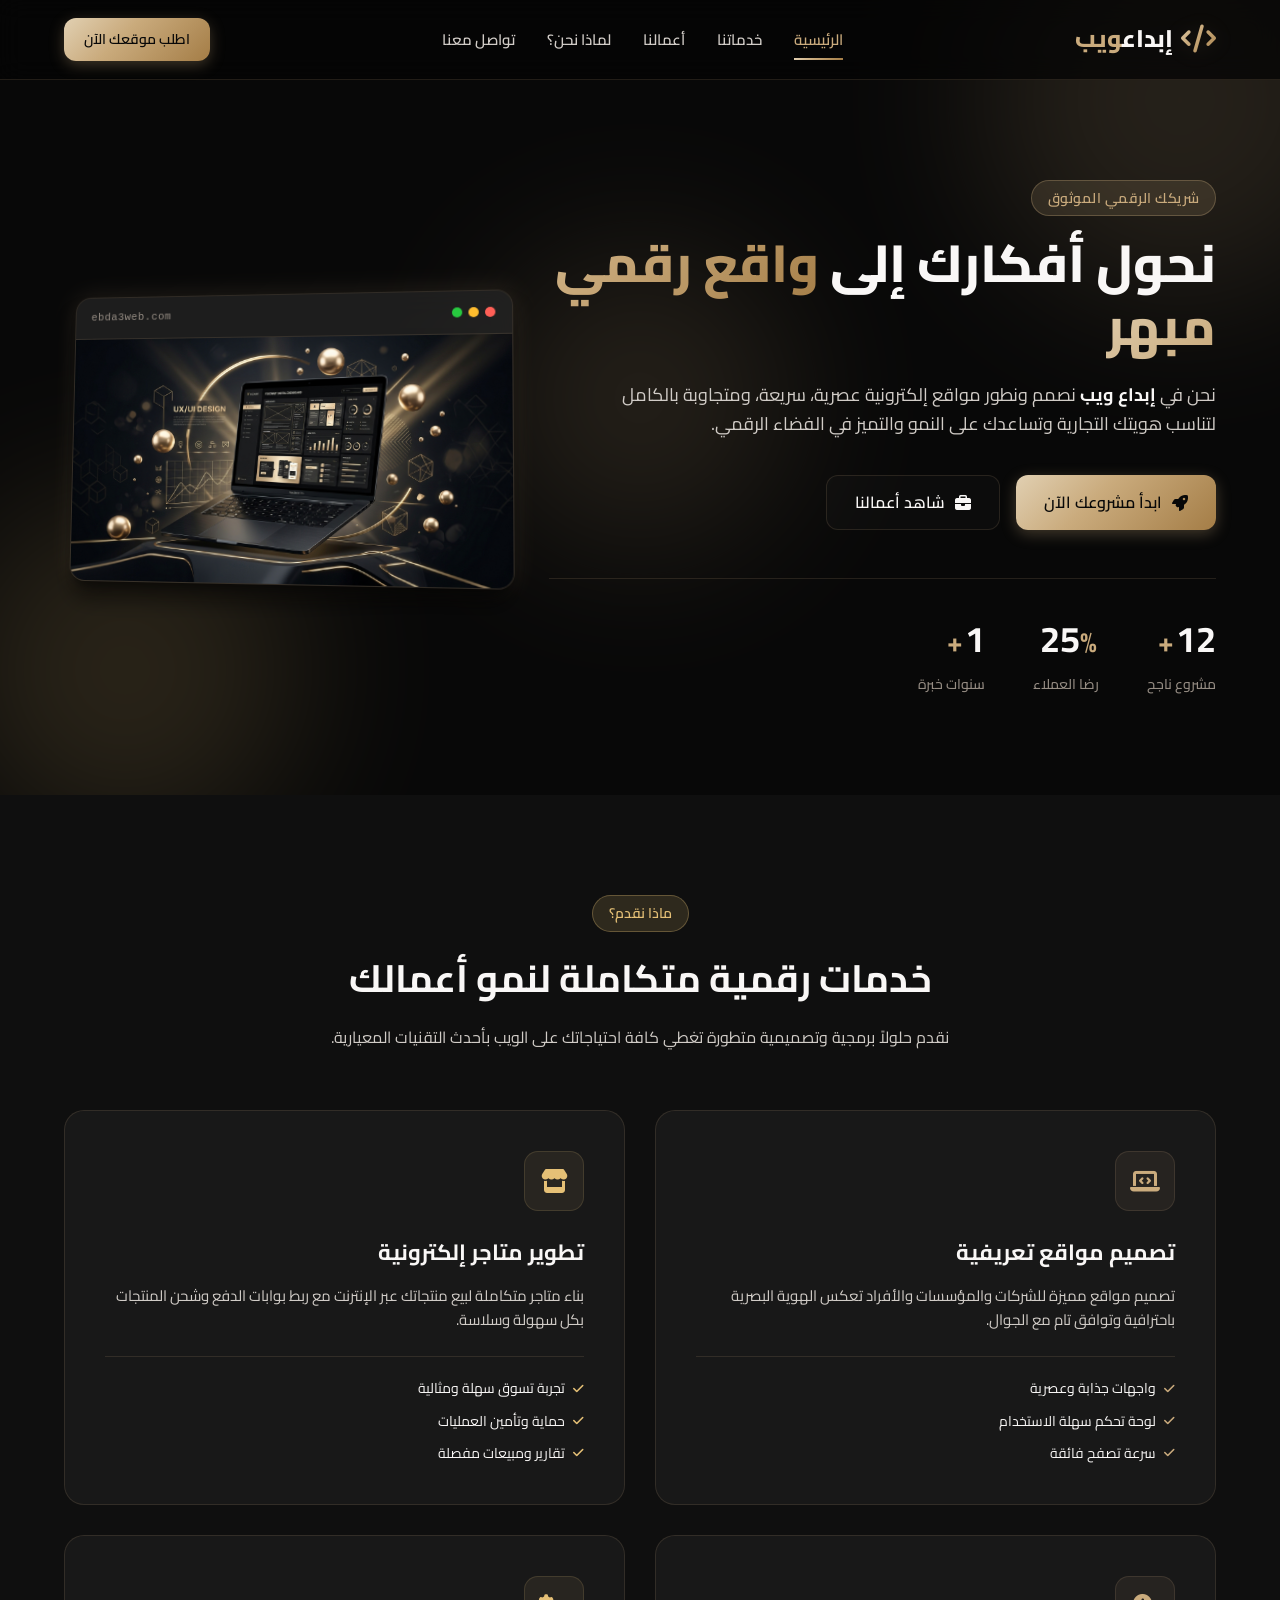
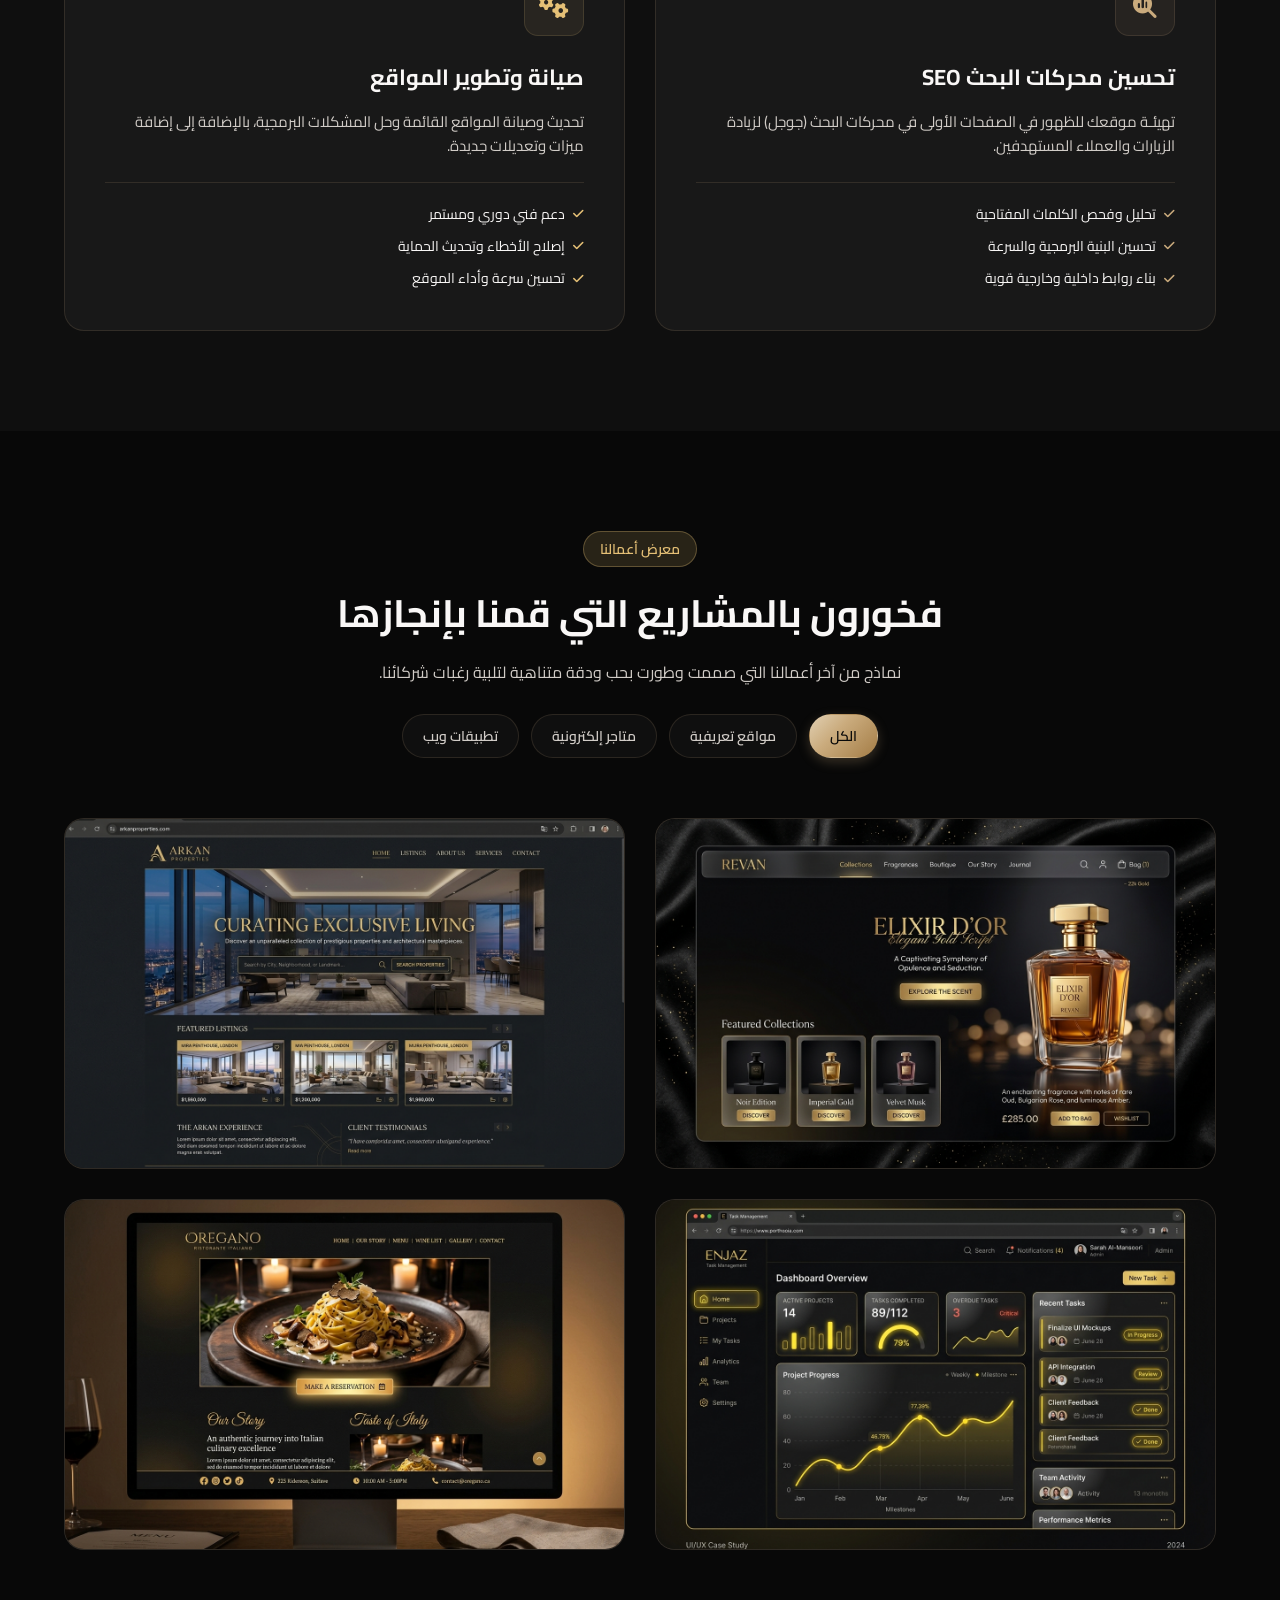
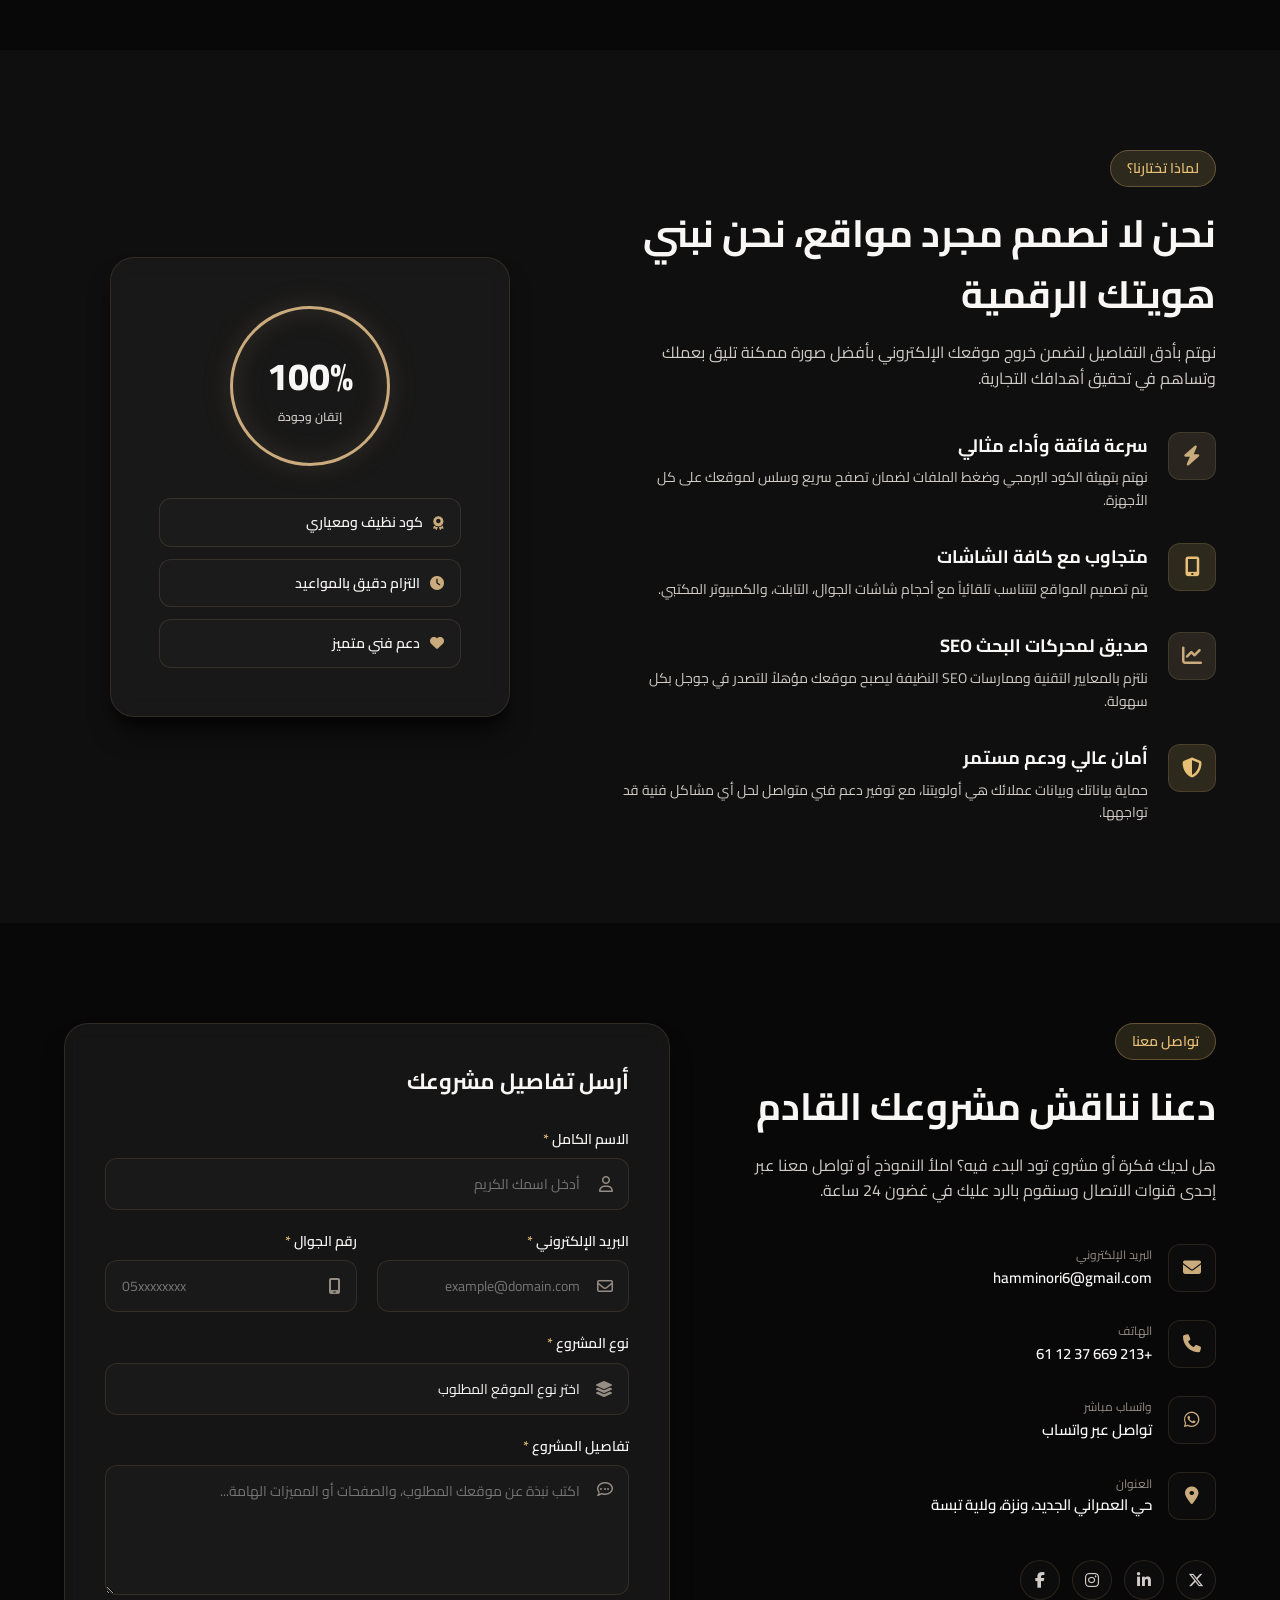
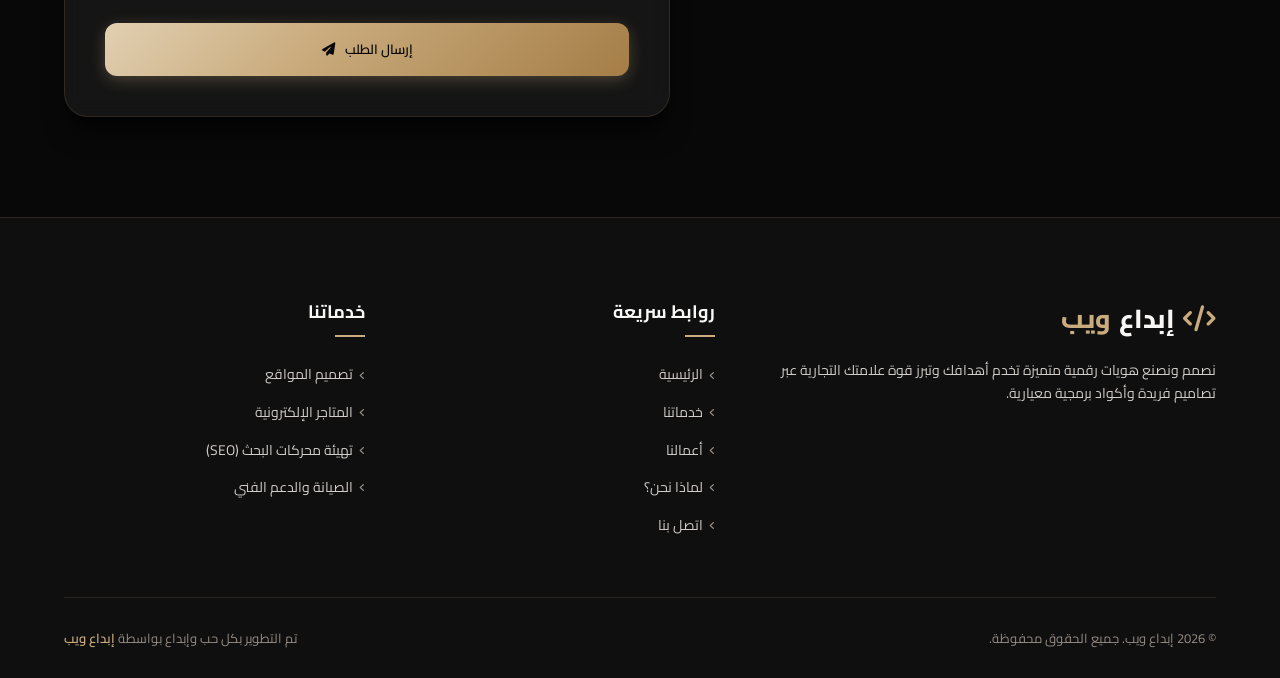
<file: index.html>
<!DOCTYPE html>
<html lang="ar" dir="rtl">
<head>
    <meta charset="UTF-8">
    <meta name="viewport" content="width=device-width, initial-scale=1.0">
    <meta name="description" content="إبداع ويب - وكالة متخصصة في تصميم وتطوير المواقع الإلكترونية الاحترافية، المتاجر الإلكترونية، وتحسين محركات البحث (SEO). ابدأ مشروعك الرقمي معنا اليوم.">
    <title>إبداع ويب | لتصميم وتطوير المواقع الإلكترونية الاحترافية</title>
    <!-- Google Fonts - Cairo -->
    <link rel="preconnect" href="https://fonts.googleapis.com">
    <link rel="preconnect" href="https://fonts.gstatic.com" crossorigin>
    <link href="https://fonts.googleapis.com/css2?family=Cairo:wght@300;400;600;700;800&display=swap" rel="stylesheet">
    <!-- Font Awesome Icons -->
    <link rel="stylesheet" href="https://cdnjs.cloudflare.com/ajax/libs/font-awesome/6.4.0/css/all.min.css">
    <!-- Main Style CSS -->
    <link rel="stylesheet" href="style.css">
</head>
<body>

    <!-- Header / Navigation -->
    <header class="main-header">
        <div class="container">
            <a href="#" class="logo">
                <span class="logo-icon"><i class="fa-solid fa-code"></i></span>
                <span class="logo-text">إبداع<span>ويب</span></span>
            </a>
            
            <nav class="nav-menu" id="navMenu">
                <ul>
                    <li><a href="#hero" class="nav-link active">الرئيسية</a></li>
                    <li><a href="#services" class="nav-link">خدماتنا</a></li>
                    <li><a href="#portfolio" class="nav-link">أعمالنا</a></li>
                    <li><a href="#why-us" class="nav-link">لماذا نحن؟</a></li>
                    <li><a href="#contact" class="nav-link">تواصل معنا</a></li>
                </ul>
            </nav>

            <div class="header-actions">
                <a href="#contact" class="btn btn-primary btn-sm header-cta">اطلب موقعك الآن</a>
                <button class="mobile-menu-btn" id="mobileMenuBtn" aria-label="فتح القائمة">
                    <i class="fa-solid fa-bars-staggered"></i>
                </button>
            </div>
        </div>
    </header>

    <!-- Mobile Nav Menu Overlay -->
    <div class="mobile-nav-overlay" id="mobileNavOverlay">
        <div class="mobile-nav-content">
            <button class="close-menu-btn" id="closeMenuBtn"><i class="fa-solid fa-xmark"></i></button>
            <div class="mobile-logo">
                <i class="fa-solid fa-code"></i> إبداع<span>ويب</span>
            </div>
            <ul class="mobile-links">
                <li><a href="#hero">الرئيسية</a></li>
                <li><a href="#services">خدماتنا</a></li>
                <li><a href="#portfolio">أعمالنا</a></li>
                <li><a href="#why-us">لماذا نحن؟</a></li>
                <li><a href="#contact">تواصل معنا</a></li>
            </ul>
            <a href="#contact" class="btn btn-primary mobile-cta">اطلب موقعك الآن</a>
        </div>
    </div>

    <main>
        <!-- Hero Section -->
        <section id="hero" class="hero-section">
            <div class="hero-bg-shapes">
                <div class="shape shape-1"></div>
                <div class="shape shape-2"></div>
                <div class="shape shape-3"></div>
            </div>
            <div class="container">
                <div class="hero-content">
                    <span class="badge">شريكك الرقمي الموثوق</span>
                    <h1 class="hero-title">نحول أفكارك إلى <span class="gradient-text">واقع رقمي مبهر</span></h1>
                    <p class="hero-subtitle">نحن في <strong>إبداع ويب</strong> نصمم ونطور مواقع إلكترونية عصرية، سريعة، ومتجاوبة بالكامل لتناسب هويتك التجارية وتساعدك على النمو والتميز في الفضاء الرقمي.</p>
                    <div class="hero-buttons">
                        <a href="#contact" class="btn btn-primary btn-lg"><i class="fa-solid fa-rocket"></i> ابدأ مشروعك الآن</a>
                        <a href="#portfolio" class="btn btn-secondary btn-lg"><i class="fa-solid fa-briefcase"></i> شاهد أعمالنا</a>
                    </div>
                    <div class="hero-stats">
                        <div class="stat-item">
                            <span class="stat-num" data-val="50">0</span><span class="plus">+</span>
                            <span class="stat-label">مشروع ناجح</span>
                        </div>
                        <div class="stat-item">
                            <span class="stat-num" data-val="98">0</span><span class="percent">%</span>
                            <span class="stat-label">رضا العملاء</span>
                        </div>
                        <div class="stat-item">
                            <span class="stat-num" data-val="5">0</span><span class="plus">+</span>
                            <span class="stat-label">سنوات خبرة</span>
                        </div>
                    </div>
                </div>
                <div class="hero-visual">
                    <div class="visual-card">
                        <div class="window-header">
                            <span class="dot red"></span>
                            <span class="dot yellow"></span>
                            <span class="dot green"></span>
                            <span class="window-title">ebda3web.com</span>
                        </div>
                        <div class="window-body">
                            <img src="images/hero_illustration.jpg" alt="إبداع ويب - تصميم واجهات وتطبيقات فاخرة" class="hero-mock-img">
                        </div>
                    </div>
                </div>
            </div>
        </section>

        <!-- Services Section -->
        <section id="services" class="services-section">
            <div class="container">
                <div class="section-header">
                    <span class="section-badge">ماذا نقدم؟</span>
                    <h2 class="section-title">خدمات رقمية متكاملة لنمو أعمالك</h2>
                    <p class="section-desc">نقدم حلولاً برمجية وتصميمية متطورة تغطي كافة احتياجاتك على الويب بأحدث التقنيات المعيارية.</p>
                </div>
                <div class="services-grid">
                    <div class="service-card">
                        <div class="service-icon"><i class="fa-solid fa-laptop-code"></i></div>
                        <h3 class="service-title">تصميم مواقع تعريفية</h3>
                        <p class="service-desc">تصميم مواقع مميزة للشركات والمؤسسات والأفراد تعكس الهوية البصرية باحترافية وتوافق تام مع الجوال.</p>
                        <ul class="service-features">
                            <li><i class="fa-solid fa-check"></i> واجهات جذابة وعصرية</li>
                            <li><i class="fa-solid fa-check"></i> لوحة تحكم سهلة الاستخدام</li>
                            <li><i class="fa-solid fa-check"></i> سرعة تصفح فائقة</li>
                        </ul>
                    </div>

                    <div class="service-card">
                        <div class="service-icon"><i class="fa-solid fa-store"></i></div>
                        <h3 class="service-title">تطوير متاجر إلكترونية</h3>
                        <p class="service-desc">بناء متاجر متكاملة لبيع منتجاتك عبر الإنترنت مع ربط بوابات الدفع وشحن المنتجات بكل سهولة وسلاسة.</p>
                        <ul class="service-features">
                            <li><i class="fa-solid fa-check"></i> تجربة تسوق سهلة ومثالية</li>
                            <li><i class="fa-solid fa-check"></i> حماية وتأمين العمليات</li>
                            <li><i class="fa-solid fa-check"></i> تقارير ومبيعات مفصلة</li>
                        </ul>
                    </div>

                    <div class="service-card">
                        <div class="service-icon"><i class="fa-solid fa-magnifying-glass-chart"></i></div>
                        <h3 class="service-title">تحسين محركات البحث SEO</h3>
                        <p class="service-desc">تهيئـة موقعك للظهور في الصفحات الأولى في محركات البحث (جوجل) لزيادة الزيارات والعملاء المستهدفين.</p>
                        <ul class="service-features">
                            <li><i class="fa-solid fa-check"></i> تحليل وفحص الكلمات المفتاحية</li>
                            <li><i class="fa-solid fa-check"></i> تحسين البنية البرمجية والسرعة</li>
                            <li><i class="fa-solid fa-check"></i> بناء روابط داخلية وخارجية قوية</li>
                        </ul>
                    </div>

                    <div class="service-card">
                        <div class="service-icon"><i class="fa-solid fa-gears"></i></div>
                        <h3 class="service-title">صيانة وتطوير المواقع</h3>
                        <p class="service-desc">تحديث وصيانة المواقع القائمة وحل المشكلات البرمجية، بالإضافة إلى إضافة ميزات وتعديلات جديدة.</p>
                        <ul class="service-features">
                            <li><i class="fa-solid fa-check"></i> دعم فني دوري ومستمر</li>
                            <li><i class="fa-solid fa-check"></i> إصلاح الأخطاء وتحديث الحماية</li>
                            <li><i class="fa-solid fa-check"></i> تحسين سرعة وأداء الموقع</li>
                        </ul>
                    </div>
                </div>
            </div>
        </section>

        <!-- Portfolio Section -->
        <section id="portfolio" class="portfolio-section">
            <div class="container">
                <div class="section-header">
                    <span class="section-badge">معرض أعمالنا</span>
                    <h2 class="section-title">فخورون بالمشاريع التي قمنا بإنجازها</h2>
                    <p class="section-desc">نماذج من آخر أعمالنا التي صممت وطورت بحب ودقة متناهية لتلبية رغبات شركائنا.</p>
                    <div class="portfolio-filters">
                        <button class="filter-btn active" data-filter="all">الكل</button>
                        <button class="filter-btn" data-filter="website">مواقع تعريفية</button>
                        <button class="filter-btn" data-filter="store">متاجر إلكترونية</button>
                        <button class="filter-btn" data-filter="webapp">تطبيقات ويب</button>
                    </div>
                </div>
                <div class="portfolio-grid">
                    <!-- Project 1 -->
                    <div class="portfolio-item" data-category="store">
                        <div class="portfolio-img-wrapper">
                            <img src="images/project_perfume.jpg" alt="متجر ريفان للعطور الفاخرة">
                            <div class="portfolio-overlay">
                                <h3 class="project-title">متجر ريفان للعطور الفاخرة</h3>
                                <span class="project-category">متجر إلكتروني</span>
                                <a href="#contact" class="project-link"><i class="fa-solid fa-arrow-up-right-from-square"></i> طلب مشروع مماثل</a>
                            </div>
                        </div>
                    </div>

                    <!-- Project 2 -->
                    <div class="portfolio-item" data-category="website">
                        <div class="portfolio-img-wrapper">
                            <img src="images/project_realestate.jpg" alt="موقع شركة أركان العقارية">
                            <div class="portfolio-overlay">
                                <h3 class="project-title">موقع شركة أركان العقارية</h3>
                                <span class="project-category">موقع تعريفي</span>
                                <a href="#contact" class="project-link"><i class="fa-solid fa-arrow-up-right-from-square"></i> طلب مشروع مماثل</a>
                            </div>
                        </div>
                    </div>

                    <!-- Project 3 -->
                    <div class="portfolio-item" data-category="webapp">
                        <div class="portfolio-img-wrapper">
                            <img src="images/project_taskapp.jpg" alt="منصة إنجاز لإدارة وتتبع المهام">
                            <div class="portfolio-overlay">
                                <h3 class="project-title">منصة إنجاز لإدارة وتتبع المهام</h3>
                                <span class="project-category">تطبيق ويب</span>
                                <a href="#contact" class="project-link"><i class="fa-solid fa-arrow-up-right-from-square"></i> طلب مشروع مماثل</a>
                            </div>
                        </div>
                    </div>

                    <!-- Project 4 -->
                    <div class="portfolio-item" data-category="website">
                        <div class="portfolio-img-wrapper">
                            <img src="images/project_restaurant.jpg" alt="موقع وتطبيق مطعم أوريغانو الإيطالي">
                            <div class="portfolio-overlay">
                                <h3 class="project-title">موقع وتطبيق مطعم أوريغانو الإيطالي</h3>
                                <span class="project-category">موقع تعريفي</span>
                                <a href="#contact" class="project-link"><i class="fa-solid fa-arrow-up-right-from-square"></i> طلب مشروع مماثل</a>
                            </div>
                        </div>
                    </div>
                </div>
            </div>
        </section>

        <!-- Why Choose Us Section -->
        <section id="why-us" class="why-us-section">
            <div class="container">
                <div class="why-us-content">
                    <span class="section-badge">لماذا تختارنا؟</span>
                    <h2 class="section-title">نحن لا نصمم مجرد مواقع، نحن نبني هويتك الرقمية</h2>
                    <p class="section-desc">نهتم بأدق التفاصيل لنضمن خروج موقعك الإلكتروني بأفضل صورة ممكنة تليق بعملك وتساهم في تحقيق أهدافك التجارية.</p>
                    
                    <div class="features-list">
                        <div class="feature-item">
                            <div class="feature-icon"><i class="fa-solid fa-bolt"></i></div>
                            <div class="feature-text">
                                <h4>سرعة فائقة وأداء مثالي</h4>
                                <p>نهتم بتهيئة الكود البرمجي وضغط الملفات لضمان تصفح سريع وسلس لموقعك على كل الأجهزة.</p>
                            </div>
                        </div>

                        <div class="feature-item">
                            <div class="feature-icon"><i class="fa-solid fa-mobile-screen-button"></i></div>
                            <div class="feature-text">
                                <h4>متجاوب مع كافة الشاشات</h4>
                                <p>يتم تصميم المواقع لتتناسب تلقائياً مع أحجام شاشات الجوال، التابلت، والكمبيوتر المكتبي.</p>
                            </div>
                        </div>

                        <div class="feature-item">
                            <div class="feature-icon"><i class="fa-solid fa-chart-line"></i></div>
                            <div class="feature-text">
                                <h4>صديق لمحركات البحث SEO</h4>
                                <p>نلتزم بالمعايير التقنية وممارسات SEO النظيفة ليصبح موقعك مؤهلاً للتصدر في جوجل بكل سهولة.</p>
                            </div>
                        </div>

                        <div class="feature-item">
                            <div class="feature-icon"><i class="fa-solid fa-shield-halved"></i></div>
                            <div class="feature-text">
                                <h4>أمان عالي ودعم مستمر</h4>
                                <p>حماية بياناتك وبيانات عملائك هي أولويتنا، مع توفير دعم فني متواصل لحل أي مشاكل فنية قد تواجهها.</p>
                            </div>
                        </div>
                    </div>
                </div>
                <div class="why-us-visual">
                    <div class="experience-card">
                        <div class="exp-circle">
                            <span class="exp-num">100%</span>
                            <span class="exp-text">إتقان وجودة</span>
                        </div>
                        <div class="exp-badges">
                            <span class="exp-badge-item"><i class="fa-solid fa-award"></i> كود نظيف ومعياري</span>
                            <span class="exp-badge-item"><i class="fa-solid fa-clock"></i> التزام دقيق بالمواعيد</span>
                            <span class="exp-badge-item"><i class="fa-solid fa-heart"></i> دعم فني متميز</span>
                        </div>
                    </div>
                </div>
            </div>
        </section>

        <!-- Contact Section -->
        <section id="contact" class="contact-section">
            <div class="container">
                <div class="contact-grid">
                    <div class="contact-info">
                        <span class="section-badge">تواصل معنا</span>
                        <h2 class="section-title">دعنا نناقش مشروعك القادم</h2>
                        <p class="section-desc">هل لديك فكرة أو مشروع تود البدء فيه؟ املأ النموذج أو تواصل معنا عبر إحدى قنوات الاتصال وسنقوم بالرد عليك في غضون 24 ساعة.</p>
                        
                        <div class="info-items">
                            <div class="info-item">
                                <span class="info-icon"><i class="fa-solid fa-envelope"></i></span>
                                <div class="info-text">
                                    <span>البريد الإلكتروني</span>
                                    <a href="mailto:hamminori6@gmail.com">hamminori6@gmail.com</a>
                                </div>
                            </div>
                            <div class="info-item">
                                <span class="info-icon"><i class="fa-solid fa-phone"></i></span>
                                <div class="info-text">
                                    <span>الهاتف</span>
                                    <a href="tel:+213669371261">+213 669 37 12 61</a>
                                </div>
                            </div>
                            <div class="info-item">
                                <span class="info-icon"><i class="fa-brands fa-whatsapp"></i></span>
                                <div class="info-text">
                                    <span>واتساب مباشر</span>
                                    <a href="https://wa.me/213669371261" target="_blank">تواصل عبر واتساب</a>
                                </div>
                            </div>
                            <div class="info-item">
                                <span class="info-icon"><i class="fa-solid fa-location-dot"></i></span>
                                <div class="info-text">
                                    <span>العنوان</span>
                                    <p>حي العمراني الجديد، ونزة، ولاية تبسة</p>
                                </div>
                            </div>
                        </div>

                        <div class="social-links">
                            <a href="#" class="social-icon" aria-label="X (تويتر سابقاً)"><i class="fa-brands fa-x-twitter"></i></a>
                            <a href="#" class="social-icon" aria-label="لينكد إن"><i class="fa-brands fa-linkedin-in"></i></a>
                            <a href="#" class="social-icon" aria-label="إنستغرام"><i class="fa-brands fa-instagram"></i></a>
                            <a href="#" class="social-icon" aria-label="فيسبوك"><i class="fa-brands fa-facebook-f"></i></a>
                        </div>
                    </div>

                    <div class="contact-form-card">
                        <h3>أرسل تفاصيل مشروعك</h3>
                        <form id="projectContactForm" novalidate>
                            <div class="form-group">
                                <label for="userName">الاسم الكامل <span class="required">*</span></label>
                                <div class="input-wrapper">
                                    <i class="fa-regular fa-user"></i>
                                    <input type="text" id="userName" name="name" placeholder="أدخل اسمك الكريم" required>
                                </div>
                                <span class="error-msg" id="nameError">الرجاء إدخال الاسم بشكل صحيح</span>
                            </div>

                            <div class="form-row">
                                <div class="form-group">
                                    <label for="userEmail">البريد الإلكتروني <span class="required">*</span></label>
                                    <div class="input-wrapper">
                                        <i class="fa-regular fa-envelope"></i>
                                        <input type="email" id="userEmail" name="email" placeholder="example@domain.com" required>
                                    </div>
                                    <span class="error-msg" id="emailError">الرجاء إدخال بريد إلكتروني صالح</span>
                                </div>

                                <div class="form-group">
                                    <label for="userPhone">رقم الجوال <span class="required">*</span></label>
                                    <div class="input-wrapper">
                                        <i class="fa-solid fa-mobile-screen"></i>
                                        <input type="tel" id="userPhone" name="phone" placeholder="05xxxxxxxx" required>
                                    </div>
                                    <span class="error-msg" id="phoneError">الرجاء إدخال رقم جوال صحيح</span>
                                </div>
                            </div>

                            <div class="form-group">
                                <label for="projectType">نوع المشروع <span class="required">*</span></label>
                                <div class="input-wrapper">
                                    <i class="fa-solid fa-layer-group"></i>
                                    <select id="projectType" name="projectType" required>
                                        <option value="" disabled selected>اختر نوع الموقع المطلوب</option>
                                        <option value="website">موقع تعريفي للشركة</option>
                                        <option value="store">متجر إلكتروني متكامل</option>
                                        <option value="landing">صفحة هبوط (Landing Page)</option>
                                        <option value="other">تطوير / صيانة موقع قائم</option>
                                    </select>
                                </div>
                                <span class="error-msg" id="projectTypeError">الرجاء اختيار نوع المشروع</span>
                            </div>

                            <div class="form-group">
                                <label for="userMessage">تفاصيل المشروع <span class="required">*</span></label>
                                <div class="input-wrapper textarea-wrapper">
                                    <i class="fa-regular fa-comment-dots"></i>
                                    <textarea id="userMessage" name="message" rows="4" placeholder="اكتب نبذة عن موقعك المطلوب، والصفحات أو المميزات الهامة..." required></textarea>
                                </div>
                                <span class="error-msg" id="messageError">الرجاء كتابة تفاصيل المشروع (على الأقل 10 أحرف)</span>
                            </div>

                            <button type="submit" class="btn btn-primary btn-block" id="submitFormBtn">
                                <span>إرسال الطلب</span> <i class="fa-solid fa-paper-plane"></i>
                            </button>

                            <div class="form-status" id="formStatus"></div>
                        </form>
                    </div>
                </div>
            </div>
        </section>
    </main>

    <!-- Footer -->
    <footer class="main-footer">
        <div class="container">
            <div class="footer-grid">
                <div class="footer-col brand-col">
                    <a href="#" class="footer-logo">
                        <i class="fa-solid fa-code"></i> إبداع<span>ويب</span>
                    </a>
                    <p class="footer-desc">نصمم ونصنع هويات رقمية متميزة تخدم أهدافك وتبرز قوة علامتك التجارية عبر تصاميم فريدة وأكواد برمجية معيارية.</p>
                </div>
                <div class="footer-col links-col">
                    <h3>روابط سريعة</h3>
                    <ul>
                        <li><a href="#hero"><i class="fa-solid fa-angle-left"></i> الرئيسية</a></li>
                        <li><a href="#services"><i class="fa-solid fa-angle-left"></i> خدماتنا</a></li>
                        <li><a href="#portfolio"><i class="fa-solid fa-angle-left"></i> أعمالنا</a></li>
                        <li><a href="#why-us"><i class="fa-solid fa-angle-left"></i> لماذا نحن؟</a></li>
                        <li><a href="#contact"><i class="fa-solid fa-angle-left"></i> اتصل بنا</a></li>
                    </ul>
                </div>
                <div class="footer-col services-col">
                    <h3>خدماتنا</h3>
                    <ul>
                        <li><a href="#services"><i class="fa-solid fa-angle-left"></i> تصميم المواقع</a></li>
                        <li><a href="#services"><i class="fa-solid fa-angle-left"></i> المتاجر الإلكترونية</a></li>
                        <li><a href="#services"><i class="fa-solid fa-angle-left"></i> تهيئة محركات البحث (SEO)</a></li>
                        <li><a href="#services"><i class="fa-solid fa-angle-left"></i> الصيانة والدعم الفني</a></li>
                    </ul>
                </div>
            </div>
            <div class="footer-bottom">
                <p>&copy; 2026 إبداع ويب. جميع الحقوق محفوظة.</p>
                <p class="developer-tag">تم التطوير بكل حب وإبداع بواسطة <a href="#">إبداع ويب</a></p>
            </div>
        </div>
    </footer>

    <!-- Main JavaScript File -->
    <script src="script.js"></script>
</body>
</html>
</file>
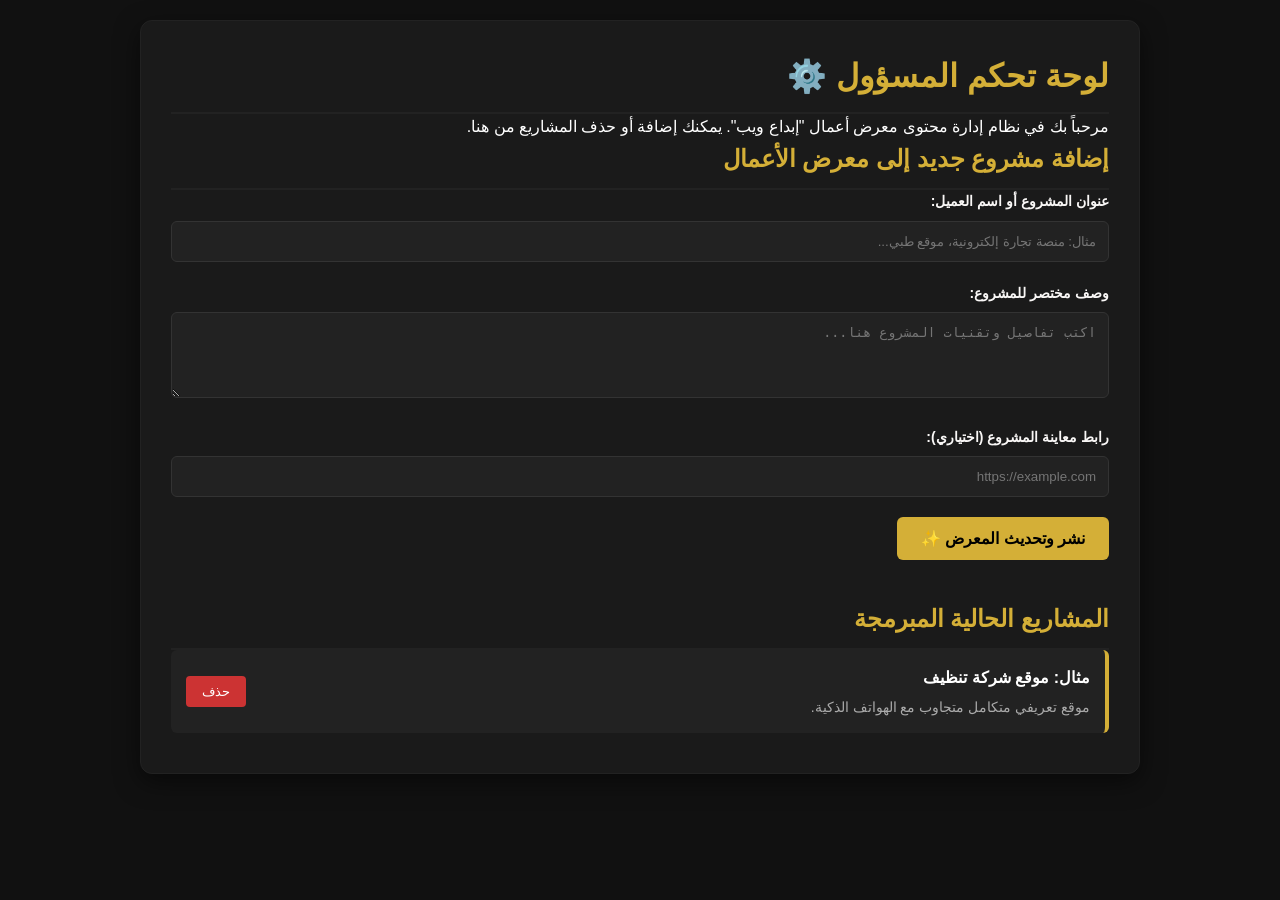
<file: admin.html>
<!DOCTYPE html>
<html lang="ar" dir="rtl">
<head>
    <meta charset="UTF-8">
    <meta name="viewport" content="width=device-width, initial-scale=1.0">
    <title>لوحة التحكم | إبداع ويب</title>
    <link rel="stylesheet" href="style.css">
    <style>
        :root {
            --primary-gold: #d4af37;
            --dark-bg: #111111;
            --card-bg: #1a1a1a;
            --text-color: #ffffff;
        }
        body {
            font-family: 'Segoe UI', Tahoma, Geneva, Verdana, sans-serif;
            background-color: var(--dark-bg);
            color: var(--text-color);
            margin: 0;
            padding: 20px;
        }
        .admin-container {
            max-width: 1000px;
            margin: 0 auto;
            background: var(--card-bg);
            padding: 30px;
            border-radius: 12px;
            border: 1px solid #222;
            box-shadow: 0 8px 24px rgba(0,0,0,0.5);
        }
        h1, h2 {
            color: var(--primary-gold);
            border-bottom: 2px solid #222;
            padding-bottom: 10px;
        }
        .form-group {
            margin-bottom: 20px;
        }
        label {
            display: block;
            margin-bottom: 8px;
            font-weight: bold;
        }
        input[type="text"], textarea {
            width: 100%;
            padding: 12px;
            background: #222;
            border: 1px solid #333;
            border-radius: 6px;
            color: #fff;
            box-sizing: border-box;
        }
        input[type="text"]:focus, textarea:focus {
            border-color: var(--primary-gold);
            outline: none;
        }
        .btn-submit {
            background-color: var(--primary-gold);
            color: #000;
            border: none;
            padding: 12px 24px;
            font-size: 16px;
            font-weight: bold;
            border-radius: 6px;
            cursor: pointer;
            transition: 0.3s;
        }
        .btn-submit:hover {
            background-color: #f3cf5f;
            transform: translateY(-2px);
        }
        .project-list {
            margin-top: 40px;
        }
        .project-item {
            display: flex;
            justify-content: space-between;
            align-items: center;
            background: #222;
            padding: 15px;
            border-radius: 6px;
            margin-bottom: 10px;
            border-right: 4px solid var(--primary-gold);
        }
        .btn-delete {
            background: #cc3333;
            color: #fff;
            border: none;
            padding: 8px 16px;
            border-radius: 4px;
            cursor: pointer;
        }
        .btn-delete:hover {
            background: #ff4444;
        }
    </style>
</head>
<body>

<div class="admin-container">
    <h1>لوحة تحكم المسؤول ⚙️</h1>
    <p>مرحباً بك في نظام إدارة محتوى معرض أعمال "إبداع ويب". يمكنك إضافة أو حذف المشاريع من هنا.</p>
    
    <!-- فورم إضافة مشروع جديد -->
    <section class="add-project-form">
        <h2>إضافة مشروع جديد إلى معرض الأعمال</h2>
        <form id="cmsForm">
            <div class="form-group">
                <label for="projectTitle">عنوان المشروع أو اسم العميل:</label>
                <input type="text" id="projectTitle" placeholder="مثال: منصة تجارة إلكترونية، موقع طبي..." required>
            </div>
            <div class="form-group">
                <label for="projectDesc">وصف مختصر للمشروع:</label>
                <textarea id="projectDesc" rows="4" placeholder="اكتب تفاصيل وتقنيات المشروع هنا..." required></textarea>
            </div>
            <div class="form-group">
                <label for="projectLink">رابط معاينة المشروع (اختياري):</label>
                <input type="text" id="projectLink" placeholder="https://example.com">
            </div>
            <button type="submit" class="btn-submit">نشر وتحديث المعرض ✨</button>
        </form>
    </section>

    <!-- قائمة المشاريع الحالية لإدارتها -->
    <section class="project-list">
        <h2>المشاريع الحالية المبرمجة</h2>
        <div id="projectsContainer">
            <!-- سيتم توليد المشاريع هنا تلقائياً عبر السكريبت -->
            <div class="project-item">
                <div>
                    <strong>مثال: موقع شركة تنظيف</strong>
                    <p style="margin: 5px 0 0 0; font-size: 14px; color: #aaa;">موقع تعريفي متكامل متجاوب مع الهواتف الذكية.</p>
                </div>
                <button class="btn-delete" onclick="alert('هذا مشروع تجريبي فقط')">حذف</button>
            </div>
        </div>
    </section>
</div>

<script>
    // نظام إدارة محلي مؤقت لحفظ البيانات واستعراضها فورياً
    document.getElementById('cmsForm').addEventListener('submit', function(e) {
        e.preventDefault();
        
        const title = document.getElementById('projectTitle').value;
        const desc = document.getElementById('projectDesc').value;
        
        const container = document.getElementById('projectsContainer');
        
        const newItem = document.createElement('div');
        newItem.className = 'project-item';
        newItem.innerHTML = `
            <div>
                <strong>${title}</strong>
                <p style="margin: 5px 0 0 0; font-size: 14px; color: #aaa;">${desc}</p>
            </div>
            <button class="btn-delete" onclick="this.parentElement.remove()">حذف</button>
        `;
        
        container.appendChild(newItem);
        
        // إعادة تهيئة الفورم
        document.getElementById('cmsForm').reset();
        alert('تم إضافة المشروع إلى المعرض بنجاح! لربطه نهائياً بقاعدة البيانات، تأكد من حفظ التغييرات على غيت هاب.');
    });
</script>

</body>
</html>
</file>
<file: style.css>
/* --------------------------------------------------
   Ebda3 Web - Stylesheet
   Designed by: Antigravity AI
   Theme: Modern Cyber Dark & Glassmorphism
-------------------------------------------------- */

/* --- CSS Variables & Design Tokens --- */
:root {
    --bg-darkest: hsl(0, 0%, 3%); /* Deep Obsidian Black */
    --bg-darker: hsl(0, 0%, 6%);  /* Rich Charcoal Black */
    --bg-dark: hsl(0, 0%, 9%);    /* Warm Dark Gray */
    --bg-card: hsla(0, 0%, 12%, 0.6);
    --border-color: rgba(197, 168, 128, 0.15); /* Subtle Gold border */
    --border-glow: rgba(197, 168, 128, 0.25);
    
    --primary: hsl(36, 42%, 64%); /* Champagne Gold */
    --primary-glow: hsla(36, 42%, 64%, 0.15);
    --secondary: hsl(40, 68%, 68%); /* Bright Accent Gold */
    --secondary-glow: hsla(40, 68%, 68%, 0.15);
    --accent-gradient: linear-gradient(135deg, hsl(38, 44%, 79%) 0%, hsl(36, 42%, 64%) 40%, hsl(35, 40%, 46%) 100%);
    --btn-gradient-hover: linear-gradient(135deg, hsl(35, 40%, 46%) 0%, hsl(36, 42%, 64%) 60%, hsl(38, 44%, 79%) 100%);
    
    --text-primary: hsl(30, 20%, 97%); /* Warm luxury white */
    --text-secondary: hsl(30, 10%, 80%); /* Soft sand gray */
    --text-muted: hsl(30, 8%, 55%);
    
    --font-main: 'Cairo', sans-serif;
    --transition-fast: 0.2s ease;
    --transition-normal: 0.4s cubic-bezier(0.16, 1, 0.3, 1);
    --transition-slow: 0.8s cubic-bezier(0.16, 1, 0.3, 1);
    
    --shadow-sm: 0 4px 6px -1px rgba(0, 0, 0, 0.2), 0 2px 4px -1px rgba(0, 0, 0, 0.1);
    --shadow-md: 0 10px 15px -3px rgba(0, 0, 0, 0.5), 0 4px 6px -2px rgba(0, 0, 0, 0.3);
    --shadow-lg: 0 20px 25px -5px rgba(0, 0, 0, 0.6), 0 10px 10px -5px rgba(0, 0, 0, 0.4);
    --shadow-glow: 0 0 25px var(--primary-glow);
}

/* --- Base & Reset --- */
* {
    margin: 0;
    padding: 0;
    box-sizing: border-box;
    outline: none;
}

html {
    scroll-behavior: smooth;
    scroll-padding-top: 80px; /* Header height offset */
}

body {
    background-color: var(--bg-darkest);
    color: var(--text-secondary);
    font-family: var(--font-main);
    line-height: 1.6;
    overflow-x: hidden;
    text-rendering: optimizeLegibility;
    -webkit-font-smoothing: antialiased;
}

a {
    color: inherit;
    text-decoration: none;
    transition: var(--transition-fast);
}

ul {
    list-style: none;
}

img {
    max-width: 100%;
    height: auto;
    display: block;
}

.container {
    width: 100%;
    max-width: 1200px;
    margin: 0 auto;
    padding: 0 24px;
}

/* --- Typography & Helper Components --- */
h1, h2, h3, h4, h5, h6 {
    color: var(--text-primary);
    font-weight: 700;
}

.gradient-text {
    background: var(--accent-gradient);
    -webkit-background-clip: text;
    -webkit-text-fill-color: transparent;
    background-clip: text;
}

.badge {
    background: var(--primary-glow);
    color: var(--primary);
    border: 1px solid hsla(36, 42%, 64%, 0.3);
    padding: 6px 16px;
    border-radius: 50px;
    font-size: 14px;
    font-weight: 600;
    display: inline-block;
    margin-bottom: 16px;
    letter-spacing: 0.5px;
}

.section-badge {
    color: var(--secondary);
    background: var(--secondary-glow);
    border: 1px solid hsla(40, 68%, 68%, 0.3);
    padding: 6px 16px;
    border-radius: 50px;
    font-size: 14px;
    font-weight: 600;
    display: inline-block;
    margin-bottom: 16px;
}

/* --- Button System --- */
.btn {
    display: inline-flex;
    align-items: center;
    justify-content: center;
    gap: 10px;
    font-family: var(--font-main);
    font-weight: 600;
    border-radius: 12px;
    cursor: pointer;
    transition: all var(--transition-normal);
    border: none;
}

.btn-primary {
    background: var(--accent-gradient);
    color: var(--bg-darkest);
    box-shadow: 0 4px 15px hsla(36, 42%, 64%, 0.3);
}

.btn-primary:hover {
    background: var(--btn-gradient-hover);
    transform: translateY(-3px);
    box-shadow: 0 8px 25px hsla(36, 42%, 64%, 0.5);
}

.btn-secondary {
    background: transparent;
    color: var(--text-primary);
    border: 1px solid var(--border-color);
    background: rgba(255, 255, 255, 0.02);
}

.btn-secondary:hover {
    background: rgba(255, 255, 255, 0.08);
    border-color: var(--text-primary);
    transform: translateY(-3px);
}

.btn-lg {
    padding: 14px 28px;
    font-size: 16px;
}

.btn-sm {
    padding: 10px 20px;
    font-size: 14px;
}

.btn-block {
    width: 100%;
    padding: 14px;
}

/* --- Header / Navigation --- */
.main-header {
    position: fixed;
    top: 0;
    left: 0;
    width: 100%;
    height: 80px;
    z-index: 1000;
    background: rgba(5, 5, 5, 0.75);
    backdrop-filter: blur(12px);
    -webkit-backdrop-filter: blur(12px);
    border-bottom: 1px solid var(--border-color);
    transition: all var(--transition-normal);
}

.main-header.scrolled {
    height: 70px;
    background: rgba(5, 5, 5, 0.95);
    box-shadow: 0 10px 30px rgba(0, 0, 0, 0.5);
}

.main-header .container {
    display: flex;
    align-items: center;
    justify-content: space-between;
    height: 100%;
}

.logo {
    display: flex;
    align-items: center;
    gap: 8px;
    font-size: 24px;
    font-weight: 800;
    color: var(--text-primary);
}

.logo-icon {
    background: var(--accent-gradient);
    -webkit-background-clip: text;
    -webkit-text-fill-color: transparent;
    font-size: 28px;
    filter: drop-shadow(0 2px 10px var(--primary-glow));
}

.logo-text span {
    color: var(--primary);
}

.nav-menu ul {
    display: flex;
    gap: 32px;
}

.nav-link {
    font-weight: 600;
    font-size: 15px;
    color: var(--text-secondary);
    position: relative;
    padding: 6px 0;
}

.nav-link:hover, 
.nav-link.active {
    color: var(--primary);
}

.nav-link::after {
    content: '';
    position: absolute;
    bottom: 0;
    right: 0;
    width: 0;
    height: 2px;
    background: var(--accent-gradient);
    transition: width var(--transition-fast);
}

.nav-link:hover::after,
.nav-link.active::after {
    width: 100%;
}

.header-actions {
    display: flex;
    align-items: center;
    gap: 16px;
}

.mobile-menu-btn {
    background: transparent;
    border: none;
    color: var(--text-primary);
    font-size: 22px;
    cursor: pointer;
    display: none;
}

/* --- Mobile Navigation Overlay --- */
.mobile-nav-overlay {
    position: fixed;
    top: 0;
    right: -100%;
    width: 100%;
    height: 100%;
    background: rgba(4, 8, 20, 0.95);
    backdrop-filter: blur(15px);
    z-index: 2000;
    transition: right var(--transition-normal);
}

.mobile-nav-overlay.open {
    right: 0;
}

.mobile-nav-content {
    display: flex;
    flex-direction: column;
    align-items: center;
    justify-content: center;
    height: 100%;
    padding: 40px;
    position: relative;
}

.close-menu-btn {
    position: absolute;
    top: 24px;
    left: 24px;
    background: transparent;
    border: none;
    color: var(--text-primary);
    font-size: 28px;
    cursor: pointer;
}

.mobile-logo {
    font-size: 28px;
    font-weight: 800;
    color: var(--text-primary);
    margin-bottom: 40px;
}

.mobile-logo span {
    color: var(--primary);
}

.mobile-links {
    display: flex;
    flex-direction: column;
    align-items: center;
    gap: 24px;
    margin-bottom: 40px;
}

.mobile-links a {
    font-size: 20px;
    font-weight: 600;
    color: var(--text-secondary);
}

.mobile-links a:hover {
    color: var(--primary);
}

.mobile-cta {
    width: 100%;
    max-width: 250px;
}

/* --- Hero Section --- */
.hero-section {
    position: relative;
    padding-top: 180px;
    padding-bottom: 100px;
    overflow: hidden;
}

/* Background animated neon shapes */
.hero-bg-shapes {
    position: absolute;
    top: 0;
    left: 0;
    width: 100%;
    height: 100%;
    z-index: 1;
    pointer-events: none;
}

.shape {
    position: absolute;
    border-radius: 50%;
    filter: blur(80px);
    opacity: 0.15;
    animation: pulse 12s infinite alternate;
}

.shape-1 {
    width: 400px;
    height: 400px;
    background: var(--primary);
    top: -100px;
    right: -100px;
}

.shape-2 {
    width: 350px;
    height: 350px;
    background: var(--secondary);
    bottom: -50px;
    left: -50px;
    animation-delay: 3s;
}

.shape-3 {
    width: 300px;
    height: 300px;
    background: var(--primary);
    top: 50%;
    left: 50%;
    transform: translate(-50%, -50%);
    animation-delay: 6s;
}

@keyframes pulse {
    0% { transform: scale(1) translate(0, 0); opacity: 0.12; }
    100% { transform: scale(1.2) translate(30px, -20px); opacity: 0.22; }
}

.hero-section .container {
    display: grid;
    grid-template-columns: 1.2fr 0.8fr;
    gap: 40px;
    align-items: center;
    position: relative;
    z-index: 2;
}

.hero-content {
    display: flex;
    flex-direction: column;
    align-items: flex-start;
}

.hero-title {
    font-size: 52px;
    line-height: 1.2;
    margin-bottom: 24px;
    font-weight: 800;
}

.hero-subtitle {
    font-size: 18px;
    color: var(--text-secondary);
    margin-bottom: 36px;
    max-width: 600px;
}

.hero-subtitle strong {
    color: var(--text-primary);
}

.hero-buttons {
    display: flex;
    gap: 16px;
    margin-bottom: 48px;
}

.hero-stats {
    display: flex;
    gap: 48px;
    border-top: 1px solid var(--border-color);
    padding-top: 32px;
    width: 100%;
}

.stat-item {
    font-weight: 700;
}

.stat-num {
    font-size: 36px;
    color: var(--text-primary);
}

.stat-item span.plus, 
.stat-item span.percent {
    color: var(--primary);
    font-size: 28px;
    margin-right: 2px;
}

.stat-label {
    display: block;
    font-size: 14px;
    color: var(--text-muted);
    font-weight: 500;
    margin-top: 4px;
}

/* Glassmorphism Browser Mockup */
.hero-visual {
    display: flex;
    justify-content: center;
}

.visual-card {
    width: 100%;
    max-width: 450px;
    background: var(--bg-card);
    border: 1px solid var(--border-color);
    border-radius: 16px;
    box-shadow: var(--shadow-lg), var(--shadow-glow);
    overflow: hidden;
    backdrop-filter: blur(16px);
    -webkit-backdrop-filter: blur(16px);
    transform: perspective(1000px) rotateY(-8deg) rotateX(4deg);
    transition: transform var(--transition-slow);
}

.visual-card:hover {
    transform: perspective(1000px) rotateY(0deg) rotateX(0deg);
}

.window-header {
    background: rgba(255, 255, 255, 0.03);
    border-bottom: 1px solid var(--border-color);
    padding: 12px 16px;
    display: flex;
    align-items: center;
    gap: 6px;
}

.dot {
    width: 10px;
    height: 10px;
    border-radius: 50%;
}

.dot.red { background-color: #ff5f56; }
.dot.yellow { background-color: #ffbd2e; }
.dot.green { background-color: #27c93f; }

.window-title {
    margin-right: auto;
    font-size: 11px;
    color: var(--text-muted);
    font-family: monospace;
    letter-spacing: 0.5px;
}

.window-body {
    padding: 0;
    overflow: hidden;
    line-height: 0;
}

.hero-mock-img {
    width: 100%;
    height: auto;
    display: block;
    transition: transform var(--transition-slow);
}

.visual-card:hover .hero-mock-img {
    transform: scale(1.04);
}

.mock-layout {
    display: flex;
    flex-direction: column;
    gap: 16px;
}

.mock-nav {
    height: 12px;
    background: rgba(255, 255, 255, 0.05);
    border-radius: 6px;
    width: 70%;
}

.mock-hero {
    height: 100px;
    background: linear-gradient(135deg, rgba(0, 242, 254, 0.08) 0%, rgba(184, 41, 255, 0.08) 100%);
    border: 1px dashed rgba(255, 255, 255, 0.08);
    border-radius: 8px;
    display: flex;
    flex-direction: column;
    justify-content: center;
    align-items: center;
    gap: 10px;
    padding: 16px;
}

.mock-line-lg {
    height: 8px;
    background: rgba(255, 255, 255, 0.1);
    border-radius: 4px;
    width: 60%;
}

.mock-line-md {
    height: 6px;
    background: rgba(255, 255, 255, 0.06);
    border-radius: 3px;
    width: 40%;
}

.mock-btn {
    height: 18px;
    background: var(--primary);
    opacity: 0.7;
    border-radius: 4px;
    width: 30px;
}

.mock-grid {
    display: grid;
    grid-template-columns: repeat(3, 1fr);
    gap: 12px;
}

.mock-box {
    height: 60px;
    background: rgba(255, 255, 255, 0.03);
    border: 1px solid rgba(255, 255, 255, 0.03);
    border-radius: 6px;
}

/* --- Section Layout Header --- */
.section-header {
    text-align: center;
    max-width: 700px;
    margin: 0 auto 60px;
}

.section-title {
    font-size: 38px;
    margin-bottom: 16px;
}

.section-desc {
    font-size: 16px;
    color: var(--text-secondary);
}

/* --- Services Section --- */
.services-section {
    padding: 100px 0;
    position: relative;
    background-color: var(--bg-darker);
}

.services-grid {
    display: grid;
    grid-template-columns: repeat(2, 1fr);
    gap: 30px;
}

.service-card {
    background: var(--bg-card);
    border: 1px solid var(--border-color);
    border-radius: 20px;
    padding: 40px;
    transition: all var(--transition-normal);
    position: relative;
    overflow: hidden;
}

.service-card::before {
    content: '';
    position: absolute;
    top: 0;
    right: 0;
    width: 100%;
    height: 4px;
    background: var(--accent-gradient);
    opacity: 0;
    transition: opacity var(--transition-fast);
}

.service-card:hover {
    transform: translateY(-8px);
    border-color: rgba(197, 168, 128, 0.3);
    box-shadow: var(--shadow-md), 0 10px 30px rgba(197, 168, 128, 0.08);
}

.service-card:hover::before {
    opacity: 1;
}

.service-icon {
    width: 60px;
    height: 60px;
    border-radius: 14px;
    background: rgba(197, 168, 128, 0.08);
    border: 1px solid rgba(197, 168, 128, 0.15);
    color: var(--primary);
    font-size: 24px;
    display: flex;
    align-items: center;
    justify-content: center;
    margin-bottom: 24px;
    transition: all var(--transition-normal);
}

.service-card:hover .service-icon {
    background: var(--primary);
    color: var(--bg-darkest);
    box-shadow: 0 0 15px var(--primary);
    transform: rotate(-5deg) scale(1.05);
}

.service-card:nth-child(2n):hover .service-icon {
    background: var(--secondary);
    color: var(--bg-darkest);
    box-shadow: 0 0 15px var(--secondary);
}

.service-card:nth-child(2n) .service-icon {
    color: var(--secondary);
    background: rgba(229, 192, 123, 0.08);
    border-color: rgba(229, 192, 123, 0.15);
}

.service-card .service-title {
    font-size: 22px;
    margin-bottom: 14px;
}

.service-card .service-desc {
    color: var(--text-secondary);
    margin-bottom: 24px;
    font-size: 15px;
}

.service-features {
    display: flex;
    flex-direction: column;
    gap: 10px;
    border-top: 1px solid var(--border-color);
    padding-top: 20px;
}

.service-features li {
    font-size: 14px;
    display: flex;
    align-items: center;
    gap: 8px;
    color: var(--text-primary);
}

.service-features li i {
    color: var(--primary);
    font-size: 12px;
}

.service-card:nth-child(2n) .service-features li i {
    color: var(--secondary);
}

/* --- Portfolio Section --- */
.portfolio-section {
    padding: 100px 0;
}

.portfolio-filters {
    display: flex;
    justify-content: center;
    gap: 12px;
    margin-top: 28px;
}

.filter-btn {
    background: rgba(255, 255, 255, 0.03);
    border: 1px solid var(--border-color);
    color: var(--text-secondary);
    padding: 8px 20px;
    border-radius: 30px;
    font-family: var(--font-main);
    font-weight: 600;
    cursor: pointer;
    font-size: 14px;
    transition: all var(--transition-fast);
}

.filter-btn:hover, 
.filter-btn.active {
    background: var(--accent-gradient);
    color: var(--bg-darkest);
    border-color: transparent;
    box-shadow: 0 4px 12px hsla(36, 42%, 64%, 0.25);
}

.portfolio-grid {
    display: grid;
    grid-template-columns: repeat(2, 1fr);
    gap: 30px;
}

.portfolio-item {
    border-radius: 20px;
    overflow: hidden;
    position: relative;
    border: 1px solid var(--border-color);
    background: var(--bg-card);
    transition: all var(--transition-normal);
}

.portfolio-img-wrapper {
    position: relative;
    aspect-ratio: 16 / 10;
    width: 100%;
    overflow: hidden;
}

.portfolio-img-wrapper img {
    width: 100%;
    height: 100%;
    object-fit: cover;
    display: block;
    transition: transform var(--transition-slow);
}

.portfolio-item:hover .portfolio-img-wrapper img {
    transform: scale(1.06);
}

/* Custom visual placeholding designs for portfolio (fallback) */
.placeholder-img {
    width: 100%;
    height: 100%;
    display: flex;
    flex-direction: column;
    align-items: center;
    justify-content: center;
    gap: 16px;
    color: var(--text-primary);
    font-size: 22px;
    font-weight: 700;
    position: relative;
    overflow: hidden;
    background: radial-gradient(circle at top right, var(--bg-dark), var(--bg-darkest));
}

.placeholder-img i {
    font-size: 48px;
    background: var(--accent-gradient);
    -webkit-background-clip: text;
    -webkit-text-fill-color: transparent;
    filter: drop-shadow(0 0 10px rgba(197, 168, 128, 0.2));
}

.placeholder-img::before {
    content: '';
    position: absolute;
    width: 150%;
    height: 150%;
    background: radial-gradient(circle, var(--primary-glow) 0%, transparent 60%);
    top: -50%;
    right: -50%;
    pointer-events: none;
}

.portfolio-item:nth-child(even) .placeholder-img i {
    background: var(--accent-gradient);
}

.portfolio-item:nth-child(even) .placeholder-img::before {
    background: radial-gradient(circle, var(--secondary-glow) 0%, transparent 60%);
}

.portfolio-overlay {
    position: absolute;
    top: 0;
    left: 0;
    width: 100%;
    height: 100%;
    background: rgba(5, 5, 5, 0.92);
    backdrop-filter: blur(8px);
    display: flex;
    flex-direction: column;
    align-items: center;
    justify-content: center;
    opacity: 0;
    padding: 30px;
    text-align: center;
    transition: opacity var(--transition-normal);
}

.portfolio-item:hover {
    transform: translateY(-5px);
    border-color: rgba(255, 255, 255, 0.15);
    box-shadow: var(--shadow-lg);
}

.portfolio-item:hover .portfolio-overlay {
    opacity: 1;
}

.project-title {
    font-size: 20px;
    margin-bottom: 8px;
    color: var(--text-primary);
    transform: translateY(15px);
    transition: transform var(--transition-normal);
}

.project-category {
    color: var(--primary);
    font-size: 14px;
    font-weight: 600;
    margin-bottom: 24px;
    text-transform: uppercase;
    transform: translateY(15px);
    transition: transform var(--transition-normal) 0.05s;
}

.project-link {
    background: transparent;
    color: var(--text-primary);
    border: 1px solid var(--border-color);
    padding: 10px 20px;
    border-radius: 10px;
    font-size: 14px;
    font-weight: 600;
    display: inline-flex;
    align-items: center;
    gap: 8px;
    transform: translateY(15px);
    transition: transform var(--transition-normal) 0.1s, background var(--transition-fast), border var(--transition-fast);
}

.project-link:hover {
    background: var(--text-primary);
    color: var(--bg-darkest);
    border-color: var(--text-primary);
}

.portfolio-item:hover .project-title,
.portfolio-item:hover .project-category,
.portfolio-item:hover .project-link {
    transform: translateY(0);
}

/* --- Why Choose Us Section --- */
.why-us-section {
    padding: 100px 0;
    background-color: var(--bg-darker);
}

.why-us-section .container {
    display: grid;
    grid-template-columns: 1.1fr 0.9fr;
    gap: 60px;
    align-items: center;
}

.why-us-content {
    display: flex;
    flex-direction: column;
    align-items: flex-start;
}

.why-us-content .section-title {
    text-align: right;
    margin-bottom: 16px;
}

.why-us-content .section-desc {
    margin-bottom: 40px;
}

.features-list {
    display: flex;
    flex-direction: column;
    gap: 32px;
    width: 100%;
}

.feature-item {
    display: flex;
    gap: 20px;
}

.feature-icon {
    width: 48px;
    height: 48px;
    border-radius: 12px;
    background: var(--primary-glow);
    border: 1px solid rgba(197, 168, 128, 0.15);
    color: var(--primary);
    font-size: 20px;
    display: flex;
    align-items: center;
    justify-content: center;
    flex-shrink: 0;
}

.feature-item:nth-child(even) .feature-icon {
    color: var(--secondary);
    background: var(--secondary-glow);
    border-color: rgba(229, 192, 123, 0.15);
}

.feature-text h4 {
    font-size: 18px;
    margin-bottom: 6px;
}

.feature-text p {
    font-size: 14px;
    color: var(--text-secondary);
}

/* Dynamic visual badge for experience */
.why-us-visual {
    display: flex;
    justify-content: center;
}

.experience-card {
    background: var(--bg-card);
    border: 1px solid var(--border-color);
    border-radius: 24px;
    padding: 48px;
    display: flex;
    flex-direction: column;
    align-items: center;
    gap: 32px;
    width: 100%;
    max-width: 400px;
    box-shadow: var(--shadow-lg);
    position: relative;
    backdrop-filter: blur(10px);
    -webkit-backdrop-filter: blur(10px);
}

.exp-circle {
    width: 160px;
    height: 160px;
    border-radius: 50%;
    border: 3px solid var(--primary);
    box-shadow: 0 0 30px var(--primary-glow), inset 0 0 30px var(--primary-glow);
    display: flex;
    flex-direction: column;
    align-items: center;
    justify-content: center;
    animation: rotateGlow 10s infinite linear;
}

@keyframes rotateGlow {
    0% { border-color: var(--primary); box-shadow: 0 0 30px var(--primary-glow); }
    50% { border-color: var(--secondary); box-shadow: 0 0 30px var(--secondary-glow); }
    100% { border-color: var(--primary); box-shadow: 0 0 30px var(--primary-glow); }
}

.exp-num {
    font-size: 38px;
    font-weight: 800;
    color: var(--text-primary);
}

.exp-text {
    font-size: 12px;
    color: var(--text-secondary);
    font-weight: 600;
}

.exp-badges {
    display: flex;
    flex-direction: column;
    gap: 12px;
    width: 100%;
}

.exp-badge-item {
    background: rgba(255, 255, 255, 0.02);
    border: 1px solid var(--border-color);
    border-radius: 12px;
    padding: 12px 16px;
    font-size: 14px;
    font-weight: 600;
    color: var(--text-primary);
    display: flex;
    align-items: center;
    gap: 10px;
    transition: all var(--transition-fast);
}

.exp-badge-item i {
    color: var(--primary);
}

.exp-badge-item:hover {
    background: rgba(255, 255, 255, 0.05);
    border-color: var(--primary);
    transform: translateX(-5px);
}

/* --- Contact Section --- */
.contact-section {
    padding: 100px 0;
    position: relative;
}

.contact-grid {
    display: grid;
    grid-template-columns: 0.9fr 1.1fr;
    gap: 50px;
    align-items: start;
}

.contact-info {
    display: flex;
    flex-direction: column;
    align-items: flex-start;
}

.contact-info .section-title {
    text-align: right;
    margin-bottom: 16px;
}

.contact-info .section-desc {
    margin-bottom: 40px;
}

.info-items {
    display: flex;
    flex-direction: column;
    gap: 28px;
    width: 100%;
    margin-bottom: 40px;
}

.info-item {
    display: flex;
    align-items: center;
    gap: 16px;
}

.info-icon {
    width: 48px;
    height: 48px;
    border-radius: 12px;
    background: rgba(255, 255, 255, 0.02);
    border: 1px solid var(--border-color);
    color: var(--primary);
    font-size: 18px;
    display: flex;
    align-items: center;
    justify-content: center;
}

.info-text span {
    display: block;
    font-size: 12px;
    color: var(--text-muted);
}

.info-text a, 
.info-text p {
    font-size: 15px;
    color: var(--text-primary);
    font-weight: 600;
}

.info-text a:hover {
    color: var(--primary);
}

.social-links {
    display: flex;
    gap: 12px;
}

.social-icon {
    width: 40px;
    height: 40px;
    border-radius: 50%;
    background: rgba(255, 255, 255, 0.02);
    border: 1px solid var(--border-color);
    color: var(--text-secondary);
    display: flex;
    align-items: center;
    justify-content: center;
    font-size: 16px;
    transition: all var(--transition-fast);
}

.social-icon:hover {
    background: var(--accent-gradient);
    color: var(--bg-darkest);
    border-color: transparent;
    transform: translateY(-3px);
    box-shadow: 0 4px 10px var(--primary-glow);
}

/* Contact Form Card styling */
.contact-form-card {
    background: var(--bg-card);
    border: 1px solid var(--border-color);
    border-radius: 24px;
    padding: 40px;
    box-shadow: var(--shadow-lg);
    backdrop-filter: blur(10px);
    -webkit-backdrop-filter: blur(10px);
}

.contact-form-card h3 {
    font-size: 22px;
    margin-bottom: 28px;
}

.form-group {
    margin-bottom: 20px;
    position: relative;
}

.form-row {
    display: grid;
    grid-template-columns: repeat(2, 1fr);
    gap: 20px;
}

.form-group label {
    display: block;
    font-size: 14px;
    font-weight: 600;
    color: var(--text-primary);
    margin-bottom: 8px;
}

.required {
    color: var(--secondary);
}

.input-wrapper {
    position: relative;
    width: 100%;
}

.input-wrapper i {
    position: absolute;
    top: 50%;
    right: 16px;
    transform: translateY(-50%);
    color: var(--text-muted);
    font-size: 16px;
    pointer-events: none;
    transition: color var(--transition-fast);
}

.input-wrapper input, 
.input-wrapper select, 
.input-wrapper textarea {
    width: 100%;
    padding: 12px 48px 12px 16px;
    background: rgba(255, 255, 255, 0.02);
    border: 1px solid var(--border-color);
    border-radius: 12px;
    color: var(--text-primary);
    font-family: var(--font-main);
    font-size: 14px;
    transition: all var(--transition-fast);
}

.input-wrapper select {
    appearance: none;
    cursor: pointer;
}

.textarea-wrapper i {
    top: 24px;
}

.input-wrapper input:focus, 
.input-wrapper select:focus, 
.input-wrapper textarea:focus {
    border-color: var(--primary);
    background: rgba(255, 255, 255, 0.04);
    box-shadow: 0 0 10px rgba(197, 168, 128, 0.15);
}

.input-wrapper input:focus + i, 
.input-wrapper select:focus + i, 
.input-wrapper textarea:focus + i {
    color: var(--primary);
}

.error-msg {
    display: none;
    font-size: 11px;
    color: #ff5f56;
    margin-top: 6px;
}

.form-group.invalid .error-msg {
    display: block;
}

.form-group.invalid input,
.form-group.invalid select,
.form-group.invalid textarea {
    border-color: #ff5f56;
    background: rgba(255, 95, 86, 0.02);
}

.form-status {
    margin-top: 16px;
    font-size: 14px;
    font-weight: 600;
    text-align: center;
    display: none;
}

.form-status.success {
    display: block;
    color: #27c93f;
}

.form-status.error {
    display: block;
    color: #ff5f56;
}

/* --- Footer --- */
.main-footer {
    background-color: var(--bg-darker);
    border-top: 1px solid var(--border-color);
    padding: 80px 0 30px;
}

.footer-grid {
    display: grid;
    grid-template-columns: 1.5fr 1fr 1fr;
    gap: 50px;
    margin-bottom: 60px;
}

.brand-col .footer-logo {
    font-size: 26px;
    font-weight: 800;
    color: var(--text-primary);
    display: flex;
    align-items: center;
    gap: 8px;
    margin-bottom: 20px;
}

.brand-col .footer-logo i {
    color: var(--primary);
}

.brand-col .footer-logo span {
    color: var(--primary);
}

.footer-desc {
    color: var(--text-secondary);
    font-size: 14px;
}

.footer-col h3 {
    font-size: 18px;
    margin-bottom: 24px;
    position: relative;
    padding-bottom: 10px;
}

.footer-col h3::after {
    content: '';
    position: absolute;
    bottom: 0;
    right: 0;
    width: 30px;
    height: 2px;
    background: var(--primary);
}

.footer-col ul {
    display: flex;
    flex-direction: column;
    gap: 12px;
}

.footer-col ul a {
    font-size: 14px;
    color: var(--text-secondary);
    display: inline-flex;
    align-items: center;
    gap: 6px;
}

.footer-col ul a i {
    font-size: 10px;
    color: var(--text-muted);
    transition: transform var(--transition-fast);
}

.footer-col ul a:hover {
    color: var(--primary);
}

.footer-col ul a:hover i {
    transform: translateX(-4px);
    color: var(--primary);
}

.footer-bottom {
    border-top: 1px solid var(--border-color);
    padding-top: 30px;
    display: flex;
    justify-content: space-between;
    align-items: center;
    font-size: 13px;
    color: var(--text-muted);
}

.developer-tag a {
    color: var(--primary);
    font-weight: 600;
}

/* --- Media Queries (Responsiveness) --- */
@media (max-width: 992px) {
    .hero-section .container {
        grid-template-columns: 1fr;
        text-align: center;
        gap: 50px;
    }
    
    .hero-content {
        align-items: center;
    }
    
    .hero-stats {
        justify-content: center;
    }
    
    .services-grid {
        grid-template-columns: 1fr;
    }
    
    .portfolio-grid {
        grid-template-columns: 1fr;
        max-width: 550px;
        margin: 0 auto;
    }
    
    .why-us-section .container {
        grid-template-columns: 1fr;
        gap: 50px;
    }
    
    .why-us-content {
        align-items: center;
    }
    
    .why-us-content .section-title {
        text-align: center;
    }
    
    .contact-grid {
        grid-template-columns: 1fr;
        gap: 50px;
    }
    
    .contact-info {
        align-items: center;
        text-align: center;
    }
    
    .contact-info .section-title {
        text-align: center;
    }
    
    .info-items {
        align-items: center;
    }
}

@media (max-width: 768px) {
    .main-header {
        height: 70px;
    }
    
    .nav-menu {
        display: none;
    }
    
    .mobile-menu-btn {
        display: block;
    }
    
    .header-cta {
        display: none;
    }
    
    .hero-title {
        font-size: 38px;
    }
    
    .hero-buttons {
        flex-direction: column;
        width: 100%;
        max-width: 320px;
    }
    
    .btn {
        width: 100%;
    }
    
    .hero-stats {
        flex-direction: column;
        gap: 20px;
        align-items: center;
    }
    
    .form-row {
        grid-template-columns: 1fr;
        gap: 0;
    }
    
    .footer-grid {
        grid-template-columns: 1fr;
        gap: 30px;
    }
    
    .footer-bottom {
        flex-direction: column;
        gap: 16px;
        text-align: center;
    }
}
</file>
